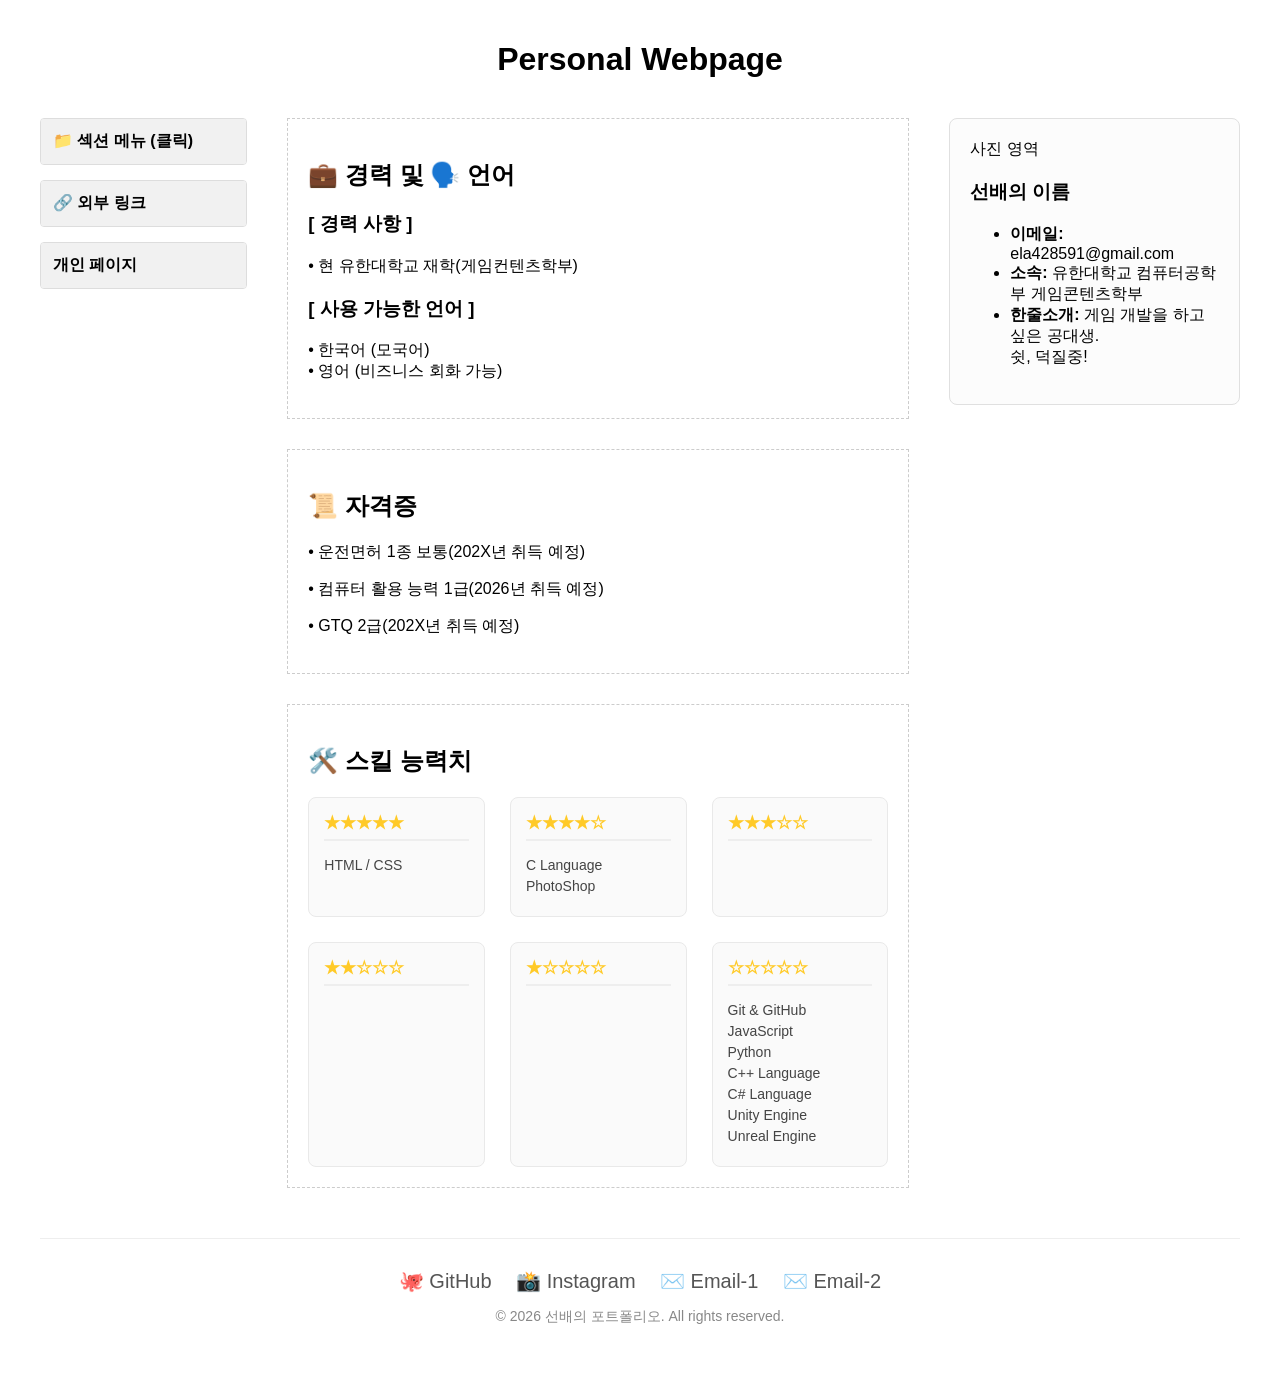
<file: index.html>
<!DOCTYPE html>
<html lang="ko">
<head>
    <meta charset="UTF-8">
    <meta name="viewport" content="width=device-width, initial-scale=1.0">
    <title>Personal Webpage</title>
    <link rel="stylesheet" href="index.css">
</head>
<body>
    <header>
        <h1>Personal Webpage</h1>
    </header>

    <div class="main-container">
        <nav>
            <details>
                <summary>📁 섹션 메뉴 (클릭)</summary>
                <ul>
                    <li><a href="#section1">내부 섹션 1로 이동</a></li>
                    <li><a href="#section2">내부 섹션 2로 이동</a></li>
                </ul>
            </details>
            <details>
                <summary>🔗 외부 링크</summary>
                <ul>
                    <li><h3>🌐 학교 사이트</h3></li>
                        <li><a href="https://portal.yuhan.ac.kr/user/login.face" target="_blank">유한대학교 포털</a></li>
                        <li><a href="https://eclass.yuhan.ac.kr/login.php" target="_blank">유한대학교 e-class</a></li>
                        <li><a href="https://vr.yuhan.ac.kr/index.do" target="_blank">유한대 게임콘텐츠학과</a></li>
                    <li><h3>💿 드라이브</h3></li>
                        <li><a href="https://drive.google.com/drive/my-drive?hl=ko" target="_blank">Google Drive</a></li>
                        <li><a href="https://nid.naver.com/nidlogin.login?url=https%3A%2F%2Fmybox.naver.com&realname=Y" target="_blank">네이버 MyBox</a></li>
                </ul>
            </details>
            <details>
                <summary>개인 페이지</summary>
                <ul>
                    <li>
                        <li><a href="login.html" style="font-weight: bold; color: #7d4cdb;">🔒 개인 페이지</a></li>
                    </li>
                </ul>
            </details>
        </nav>

        <main>
            <section id="section1">
            <h2>💼 경력 및 🗣️ 언어</h2>
            <h3>[ 경력 사항 ]</h3>
            <p>• 현 유한대학교 재학(게임컨텐츠학부)</p>
            
            <h3>[ 사용 가능한 언어 ]</h3>
            <p>• 한국어 (모국어)<br>• 영어 (비즈니스 회화 가능)</p>
        </section>
    
        <section id="section2">
            <h2>📜 자격증</h2>
            <p>• 운전면허 1종 보통(202X년 취득 예정)</p>
            <p>• 컴퓨터 활용 능력 1급(2026년 취득 예정)</p>
            <p>• GTQ 2급(202X년 취득 예정)</p>
            <p></p>
        </section>
        <section id="skills">
            <h2>🛠️ 스킬 능력치</h2>
            <ul class="skill-list">
                <li>
                    <span class="stars">★★★★★</span>
                    <ul>
                        <li>
                            HTML / CSS
                        </li>
                    </ul>
                </li>
                <li>
                    <span class="stars">★★★★☆</span>
                    <ul>
                        <li>
                            C Language
                            PhotoShop
                        </li>
                    </ul>
                </li>
                <li>
                    <span class="stars">★★★☆☆</span>
                    <ul>
                        <li>
                        </li>
                    </ul>
                </li>
                <li>
                    <span class="stars">★★☆☆☆</span>
                    <ul>
                        <li>
                        </li>
                    </ul>
                </li>
                <li>
                    <span class="stars">★☆☆☆☆</span>
                    <ul>
                        <li>
                        </li>
                    </ul>
                </li>
                <li>
                    <span class="stars">☆☆☆☆☆</span>
                    <ul>
                        <li>
                            Git & GitHub<br>
                            JavaScript<br>
                            Python<br>
                            C++ Language<br>
                            C# Language<br>
                            Unity Engine<br>
                            Unreal Engine<br>
                        </li>
                    </ul>
                </li>
            </ul>
        </section>
        </main>
            <aside class="profile-sidebar">
            <div class="profile-img">사진 영역</div>
            
            <div class="profile-info">
                <h3>선배의 이름</h3>
                <ul>
                    <li><strong>이메일:</strong> ela428591@gmail.com</li>
                    <li><strong>소속:</strong> 유한대학교 컴퓨터공학부 게임콘텐츠학부</li>
                    <li><strong>한줄소개:</strong> 게임 개발을 하고싶은 공대생. <br>쉿, 덕질중!</li>
                </ul>
            </div>
        </aside>
    </div>

    <footer>
        <div class="sns-links">
                <a href="https://github.com/dohwattang" target="_blank" title="GitHub">🐙 GitHub</a>
                <a href="https://instagram.com/commandant_de_la_lumiere" target="_blank" title="Instagram">📸 Instagram</a>
                <a href="mailto:ela428591@gmail.com" title="Email">✉️ Email-1</a>
                <a href="mailto:dohwattang@yuhan.ac.kr" title="Email">✉️ Email-2</a>
            </div>
            
            <div class="copyright">
                <p>&copy; 2026 선배의 포트폴리오. All rights reserved.</p>
        </div>
    </footer>

</body>
</html>
</file>
<file: index.css>
/* 전체 화면에서 가운데 정렬을 유지하기 위한 기본 스타일 */
        body {
            max-width: 1200px;
            margin: 0 auto;
            padding: 20px;
            font-family: Arial, sans-serif;
        }

        /* 제목을 가운데로 정렬 */
        header {
            text-align: center;
            margin-bottom: 40px;
        }

        /* 하이퍼링크와 섹션들을 가로로 배치하기 위한 컨테이너 */
        .main-container {
            display: flex;
            gap: 40px;
            min-height: 400px;
        }

        /* 왼쪽 사이드바 (클릭하면 주르륵 열리는 목록) */
        nav {
            flex: 1;
            max-width: 250px;
        }
        /* 3. 오른쪽 사이드바 (개인 정보 섹션) */
        .profile-sidebar {
        flex: 1.2;               /* 개인 정보 영역 비율 */
        max-width: 300px;        /* 너무 넓어지지 않게 제한 */
        background-color: #fcfcfc; /* 은은한 배경색 */
        border: 1px solid #e0e0e0; /* 깔끔한 실선 테두리 */
        border-radius: 8px;      /* 모서리를 부드럽게 */
        padding: 20px;
        align-self: flex-start;  /* 내용 길이에 맞춰 높이가 자동으로 조절되도록 설정 */
        }

        /* 접고 펼치는 메뉴 디자인 */
        details {
            margin-bottom: 15px;
            border: 1px solid #ddd;
            border-radius: 4px;
            background-color: #f9f9f9;
            overflow: hidden;
        }

        /* 클릭하는 메뉴 제목 부분 */
        summary {
            padding: 12px;
            font-weight: bold;
            cursor: pointer;
            background-color: #f1f1f1;
            list-style: none; /* 기본 화살표 숨기기 (브라우저용) */
        }
        
        /* 메뉴 제목에 마우스를 올렸을 때 */
        summary:hover {
            background-color: #e5e5e5;
        }

        /* 주르륵 나오는 하위 링크 목록 스타일 */
        nav ul {
            list-style-type: none;
            padding: 10px 15px;
            margin: 0;
            background-color: #ffffff;
            border-top: 1px solid #ddd;
        }

        nav ul li {
            margin-bottom: 10px;
        }

        nav ul li:last-child {
            margin-bottom: 0; /* 마지막 링크는 아래 여백 제거 */
        }

        nav ul li a {
            text-decoration: none;
            color: #333;
        }

        nav ul li a:hover {
            color: #0078d4; /* 마우스 올리면 파랗게 변경 */
        }

        /* 오른쪽 본문 영역 (섹션 1, 섹션 2) */
        main {
            flex: 3;
            display: flex;
            flex-direction: column;
            gap: 30px;
        }

        section {
            border: 1px dashed #ccc;
            padding: 20px;
        }

        /* 바닥글 스타일 */
        footer {
            margin-top: 50px;
            text-align: center;
            padding: 20px 0;
            border-top: 1px solid #eee;
        }
                /* 스킬 섹션 스타일 */
        /* 스킬 섹션 전체 감싸는 목록 (3열 바둑판 레이아웃) */
        .skill-list {
            display: grid;
            grid-template-columns: repeat(3, 1fr); /* 정확히 3등분으로 열 나누기 */
            gap: 25px;                            /* 상하좌우 박스 사이의 간격 */
            list-style: none;
            padding: 0;
            margin: 0;
        }

        /* 각각의 별점 등급 박스 [5성~0성] */
        .skill-list > li {
            background-color: #fafafa;
            border: 1px solid #e9e9e9;
            border-radius: 8px;
            padding: 15px;
            display: flex;
            flex-direction: column;               /* 별점을 위로, 목록을 아래로 */
            gap: 10px;
        }

        /* 별점 스타일 */
        .stars {
            color: #ffca28;                       /* 이쁜 노란색 별 */
            font-weight: bold;
            font-size: 16px;
            display: block;
            border-bottom: 2px solid #eee;        /* 별점과 텍스트 사이 구분선 */
            padding-bottom: 5px;
        }

        /* 별점 아래에 나오는 실제 스킬 목록 (ul) */
        .skill-list li ul {
            list-style-type: none;                /* 목록 앞 점 없애기 */
            padding: 0;
            margin: 0;
        }

        /* 실제 스킬 단어 하나하나의 스타일 */
        .skill-list li ul li {
            padding: 4px 0;
            font-size: 14px;
            color: #444;
            line-height: 1.5;
        }
        /* 바닥글 SNS 영역 스타일 */
        footer {
            margin-top: 50px;
            text-align: center;
            padding: 30px 0;
            border-top: 1px solid #eee;
        }

        .sns-links {
            margin-bottom: 15px;
        }

        .sns-links a {
            text-decoration: none;
            color: #555;
            margin: 0 10px;          /* SNS 링크 사이의 간격 */
            font-size: 20px;         /* 이모지 크기를 살짝 크게 */
            transition: color 0.2s;
        }

        .sns-links a:hover {
            color: #0078d4;          /* 마우스 올리면 파랗게 강조 */
        }

        .copyright {
            font-size: 14px;
            color: #888;
        }
        /* 다크 모드가 켜졌을 때 적용될 색상들 */
        body.dark-theme {
            background-color: #121212 !important;
            color: #ffffff !important;
        }

        /* 다크 모드일 때 스킬 박스나 배경 상자들도 어둡게 변경 */
        body.dark-theme .skill-list > li, 
        body.dark-theme #calendar-memo {
            background-color: #1e1e1e !important;
            border-color: #333 !important;
            color: #fff;
        }
        body.dark-theme .stars {
            border-bottom-color: #333 !important;
        }
        body.dark-theme input {
            background-color: #2a2a2a;
            color: #fff;
            border: 1px solid #444;
        }
</file>
